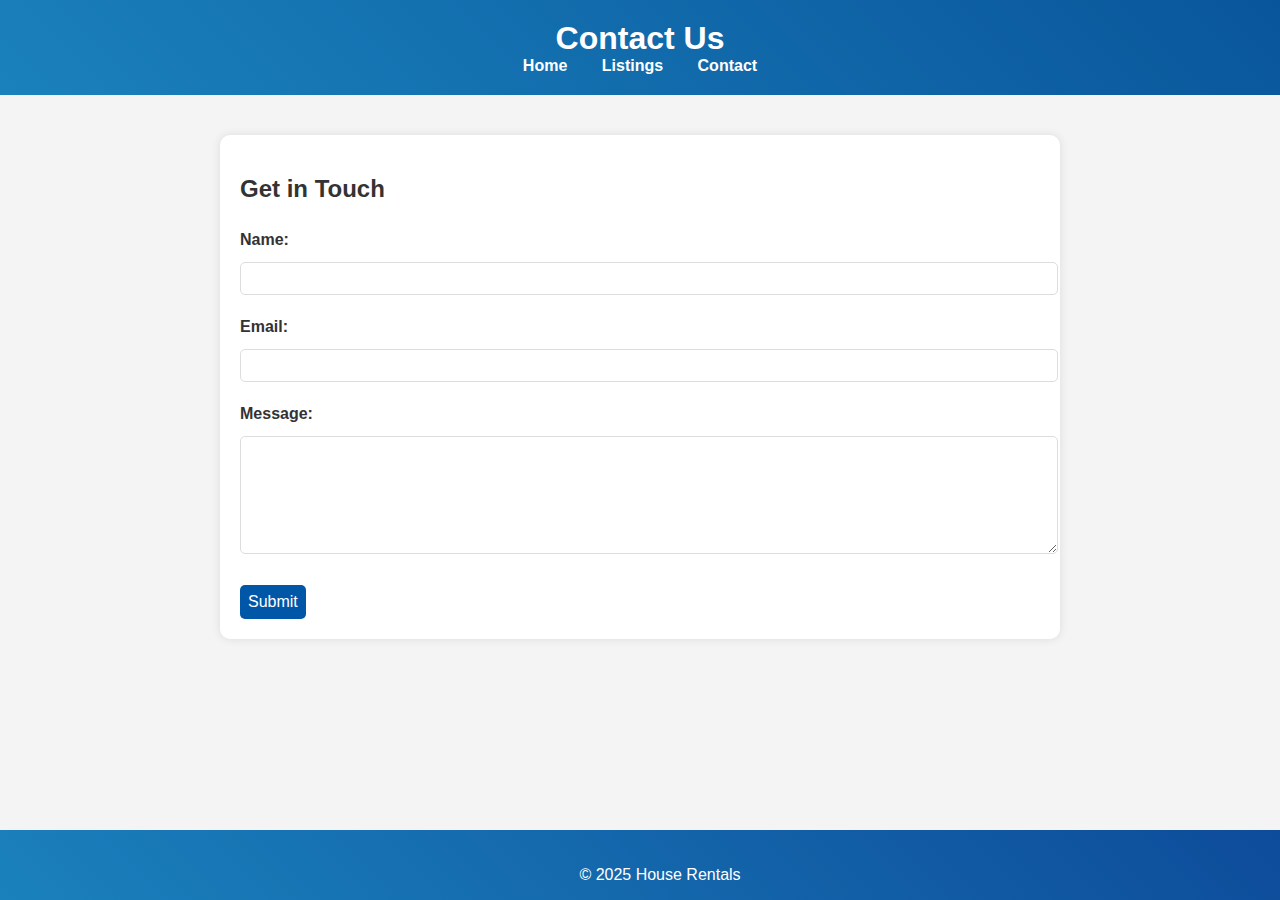
<file: contact.html>
<!DOCTYPE html>
<html lang="en">
<head>
    <meta charset="UTF-8">
    <meta name="viewport" content="width=device-width, initial-scale=1.0">
    <title>Contact - House Rental Website</title>
    <link rel="stylesheet" href="styles.css">
    <style>
body {
    font-family: Arial, sans-serif;
    margin: 0;
    padding: 0;
    background-color: #f4f4f4;
    color: #333;
}


header {
    background: linear-gradient(45deg, #1a81bc, #09559b);
      color: white;
      padding: 20px;
      text-align: center;
}

nav ul {
    list-style: none;
    padding: 0;
}

nav ul li {
    display: inline;
    margin: 0 15px;
}

nav ul li a {
    color: white;
    text-decoration: none;
    font-weight: bold;
}

nav ul li a:hover {
    text-decoration: underline;
}


main {
    max-width: 800px;
    margin: 40px auto;
    padding: 20px;
    background: white;
    border-radius: 10px;
    box-shadow: 0 0 10px rgba(0, 0, 0, 0.1);
}


form {
    display: flex;
    flex-direction: column;
}

label {
    font-weight: bold;
    margin: 10px 0 5px;
}

input, textarea {
    width: 100%;
    padding: 10px;
    margin-bottom: 15px;
    border: 1px solid #ccc;
    border-radius: 5px;
}

textarea {
    resize: vertical;
    height: 100px;
}

button {
    background-color: #27ae60;
    color: white;
    padding: 12px;
    border: none;
    border-radius: 5px;
    font-size: 16px;
    cursor: pointer;
}

button:hover {
    background-color: #219150;
}
footer {
    background: linear-gradient(45deg, #1a81bc, #0d4a99);
  color: white;
  padding: 20px;
  text-align: center;
    position: fixed;
    bottom: 0;
    height: 30px;
    width: 100%;
}

    </style>
</head>
<body>
    <header>
        <h1>Contact Us</h1>
        <nav>
            <ul>
                <li><a href="index.html">Home</a></li>
                <li><a href="listings.html">Listings</a></li>
                <li><a href="contact.html">Contact</a></li>
            </ul>
        </nav>
    </header>
    <main>
        <section>
            <h2>Get in Touch</h2>
            <form action="#" method="post">
                <label for="name">Name:</label>
                <input type="text" id="name" name="name" required>

                <label for="email">Email:</label>
                <input type="email" id="email" name="email" required>

                <label for="message">Message:</label>
                <textarea id="message" name="message" required></textarea>

                <a href="success.html"><button type="submit">Submit</button></a>
            </form>
        </section>
    </main>
    <footer>
        <p>&copy; 2025 House Rentals</p>
    </footer>
</body>
</html>
</file>
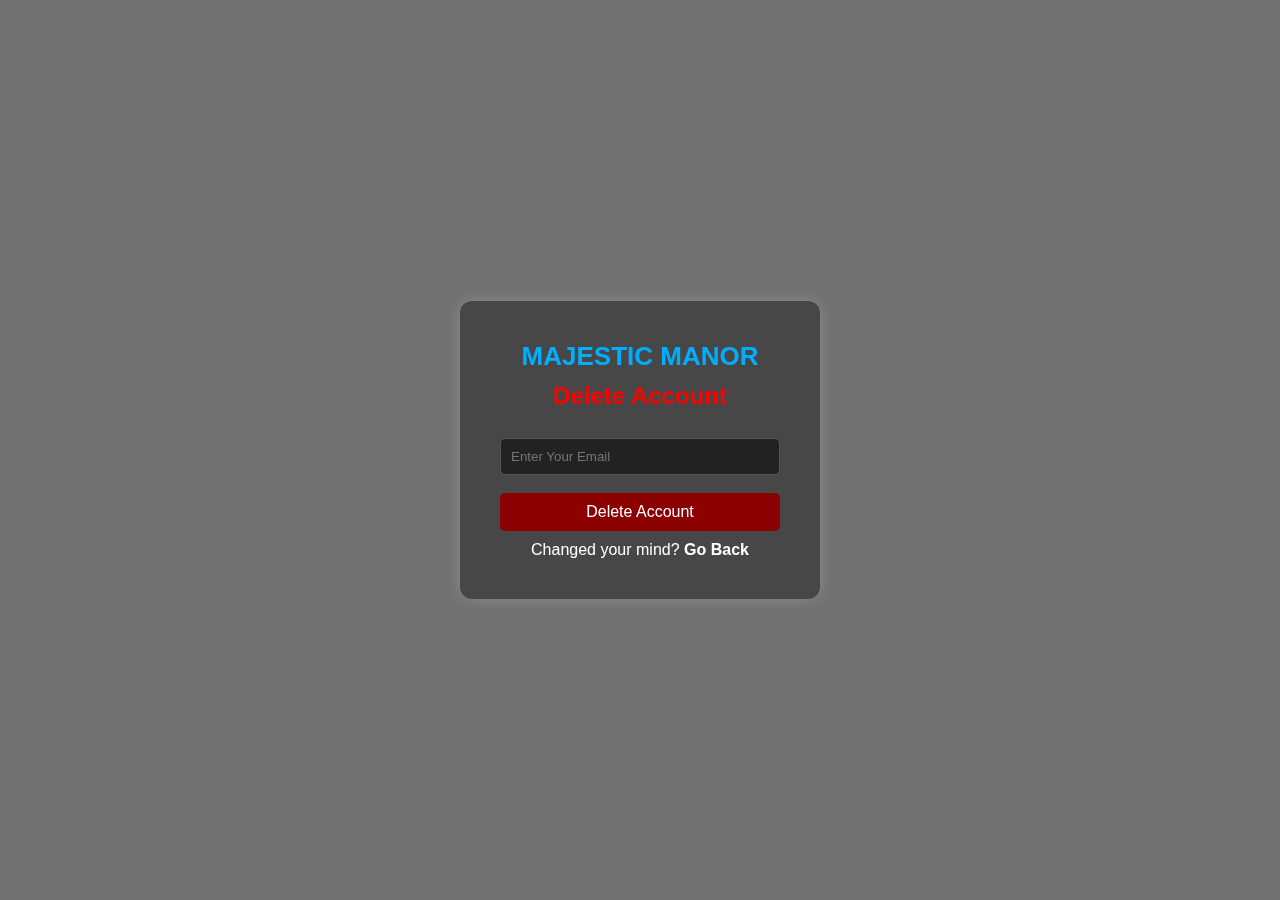
<file: delete.html>
<!DOCTYPE html>
<html lang="en">
<head>
    <meta charset="UTF-8">
    <meta name="viewport" content="width=device-width, initial-scale=1.0">
    <title>Delete User</title>
    <style>
        * {
            margin: 0;
            padding: 0;
            box-sizing: border-box;
            font-family: Arial, sans-serif;
        }

        body {
            background: url('https://images.pexels.com/photos/186077/pexels-photo-186077.jpeg') no-repeat center center/cover;
            display: flex;
            justify-content: center;
            align-items: center;
            height: 100vh;
        }

        .login-box {
            background: rgba(0, 0, 0, 0.37);
            padding: 40px;
            width: 360px;
            border-radius: 12px;
            color: white;
            text-align: center;
            position: relative;
            box-shadow: 0px 0px 15px rgba(255, 255, 255, 0.2);
        }

        .background {
            position: absolute;
            width: 100%;
            height: 100%;
            background: rgba(0, 0, 0, 0.555);
            backdrop-filter: blur(8px);
        }

        .logo {
            color: rgb(0, 174, 255);
            font-size: 26px;
            font-weight: 700;
            margin-bottom: 10px;
        }

        h2 {
            margin-bottom: 20px;
            color: rgb(255, 0, 0);
        }

        input {
            width: 100%;
            padding: 10px;
            margin: 8px 0;
            background: #222;
            border: 1px solid #555;
            color: white;
            border-radius: 5px;
        }

        button {
            width: 100%;
            padding: 10px;
            background: darkred;
            border: none;
            color: white;
            font-size: 16px;
            cursor: pointer;
            margin-top: 10px;
            border-radius: 5px;
            transition: 0.3s;
        }

        button:hover {
            background: rgb(255, 0, 0);
        }

        p {
            margin-top: 10px;
        }

        p a {
            color: white;
            font-weight: bold;
            text-decoration: none;
        }
    </style>
    <script>
        function confirmDelete() {
            let email = document.getElementById("email").value;
            if (email === "") {
                alert("Please enter your email");
                return false;
            }
            return confirm("Are you sure you want to delete your account? This action cannot be undone.");
        }
    </script>
</head>
<body>
    <div class="background"></div>
    <div class="login-box">
        <h1 class="logo">MAJESTIC MANOR</h1>
        <h2>Delete Account</h2>
        <form id="deleteForm" method="post" action="delete.jsp" onsubmit="return confirmDelete()">
            <input type="email" id="email" placeholder="Enter Your Email" name="email">
            <button type="submit">Delete Account</button>
        </form>
        <p>Changed your mind? <a href="dashboard.html">Go Back</a></p>
    </div>
</body>
</html>
</file>
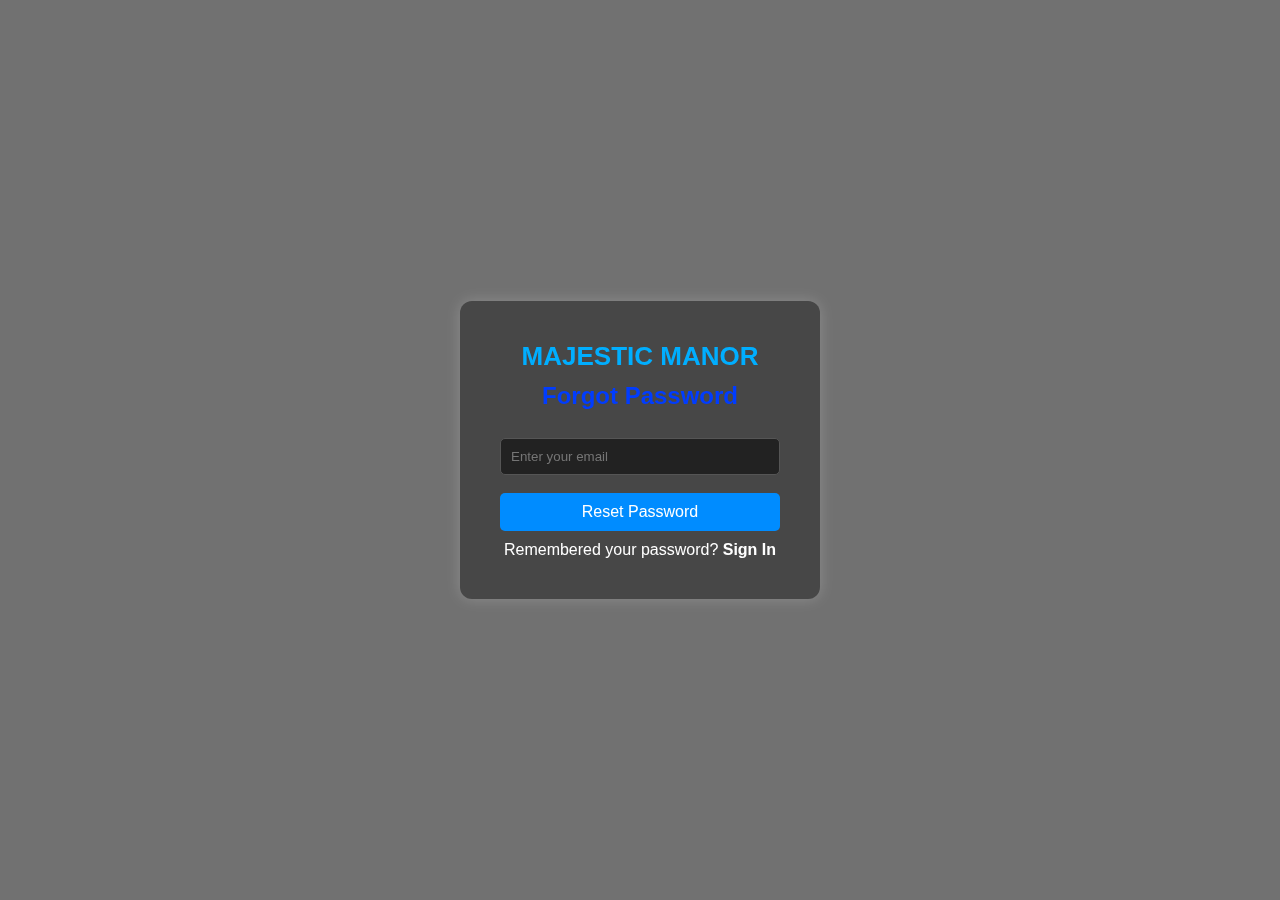
<file: forgot.html>
<!DOCTYPE html>
<html lang="en">
<head>
    <meta charset="UTF-8">
    <meta name="viewport" content="width=device-width, initial-scale=1.0">
    <title>Forgot Password</title>
    <style>
        * {
            margin: 0;
            padding: 0;
            box-sizing: border-box;
            font-family: Arial, sans-serif;
        }

        body {
            background: url('https://images.pexels.com/photos/186077/pexels-photo-186077.jpeg') no-repeat center center/cover;
            display: flex;
            justify-content: center;
            align-items: center;
            height: 100vh;
        }

        .login-box {
            background: rgba(0, 0, 0, 0.37);
            padding: 40px;
            width: 360px;
            border-radius: 12px;
            color: white;
            text-align: center;
            position: relative;
            box-shadow: 0px 0px 15px rgba(255, 255, 255, 0.2);
        }

        .background {
            position: absolute;
            width: 100%;
            height: 100%;
            background: rgba(0, 0, 0, 0.555);
            backdrop-filter: blur(8px);
        }

        .logo {
            color: rgb(0, 174, 255);
            font-size: 26px;
            font-weight: 700;
            margin-bottom: 10px;
        }

        h2 {
            margin-bottom: 20px;
            color: rgb(0, 60, 255);
        }

        input {
            width: 100%;
            padding: 10px;
            margin: 8px 0;
            background: #222;
            border: 1px solid #555;
            color: white;
            border-radius: 5px;
        }

        button {
            width: 100%;
            padding: 10px;
            background: rgb(0, 140, 255);
            border: none;
            color: white;
            font-size: 16px;
            cursor: pointer;
            margin-top: 10px;
            border-radius: 5px;
            transition: 0.3s;
        }

        button:hover {
            background: darkred;
        }

        p {
            margin-top: 10px;
        }

        p a {
            color: white;
            font-weight: bold;
            text-decoration: none;
        }
        
        p a:hover{
            font-size: 18px;
        }
    </style>
    <script>
        function validateForgotPassword() {
            let email = document.getElementById("email").value;
            let er = /^[a-zA-Z0-9._-]+@[a-zA-Z0-9.-]+\.[a-zA-Z]{2,4}$/;
            
            if (email === "") {
                alert("Email must be filled");
                return false;
            } else if (!er.test(email)) {
                alert("Enter a valid email address");
                return false;
            }
            
            alert("Password reset instructions have been sent to your email");
            return true;
        }
    </script>
</head>
<body>
    <div class="background"></div>
    <div class="login-box">
        <h1 class="logo">MAJESTIC MANOR</h1>
        <h2>Forgot Password</h2>
        <form id="forgotPasswordForm" onsubmit="return validateForgotPassword()">
            <input type="email" id="email" placeholder="Enter your email" >
            <button type="submit">Reset Password</button>
        </form>
        <p>Remembered your password? <a href="login.html">Sign In</a></p>
    </div>
</body>
</html>
</file>
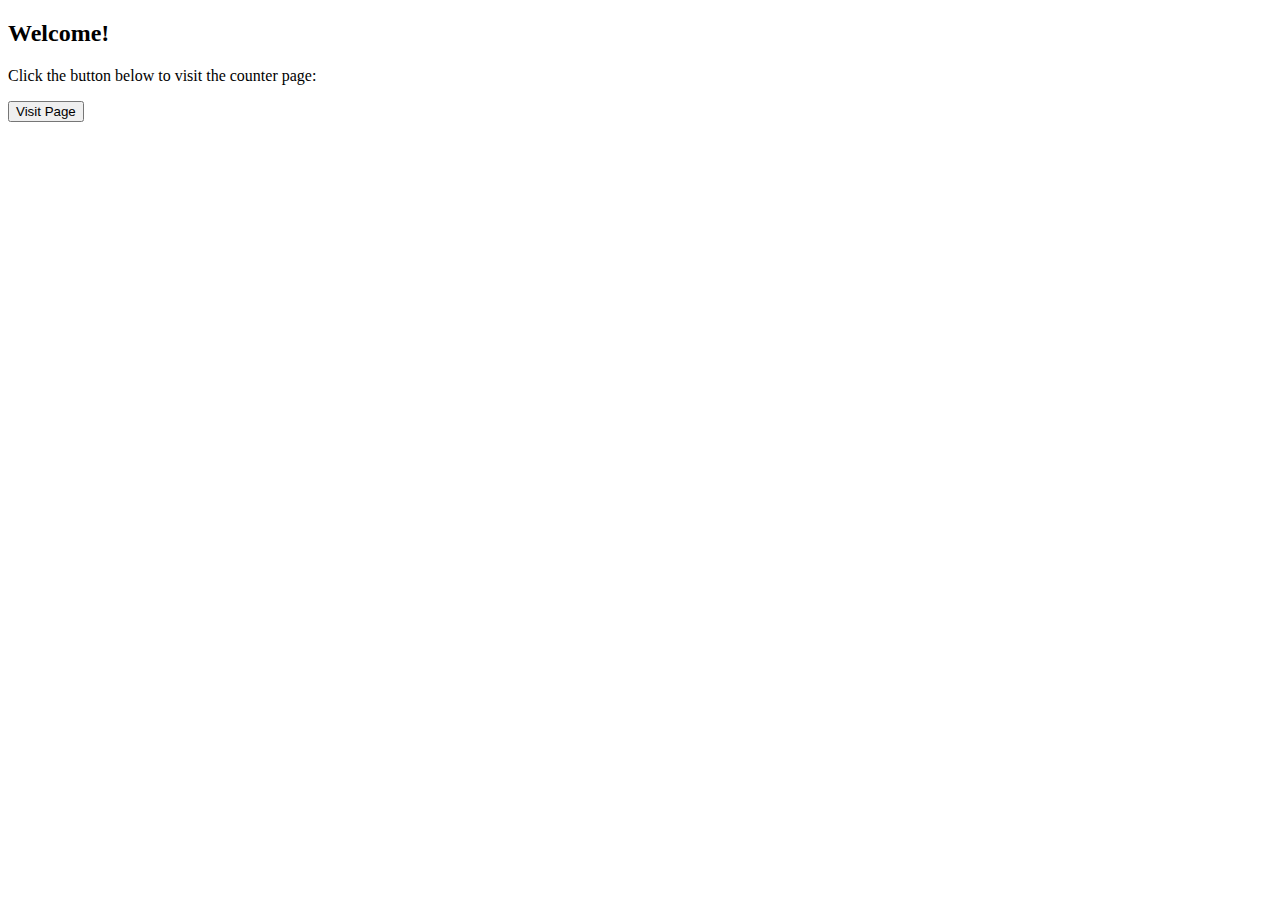
<file: home.html>
<!DOCTYPE html>
<html>
<head>
    <title>Visit Counter</title>
</head>
<body>
    <h2>Welcome!</h2>
    <p>Click the button below to visit the counter page:</p>
    <form action="visit" method="get">
        <input type="submit" value="Visit Page">
    </form>
</body>
</html>
</file>
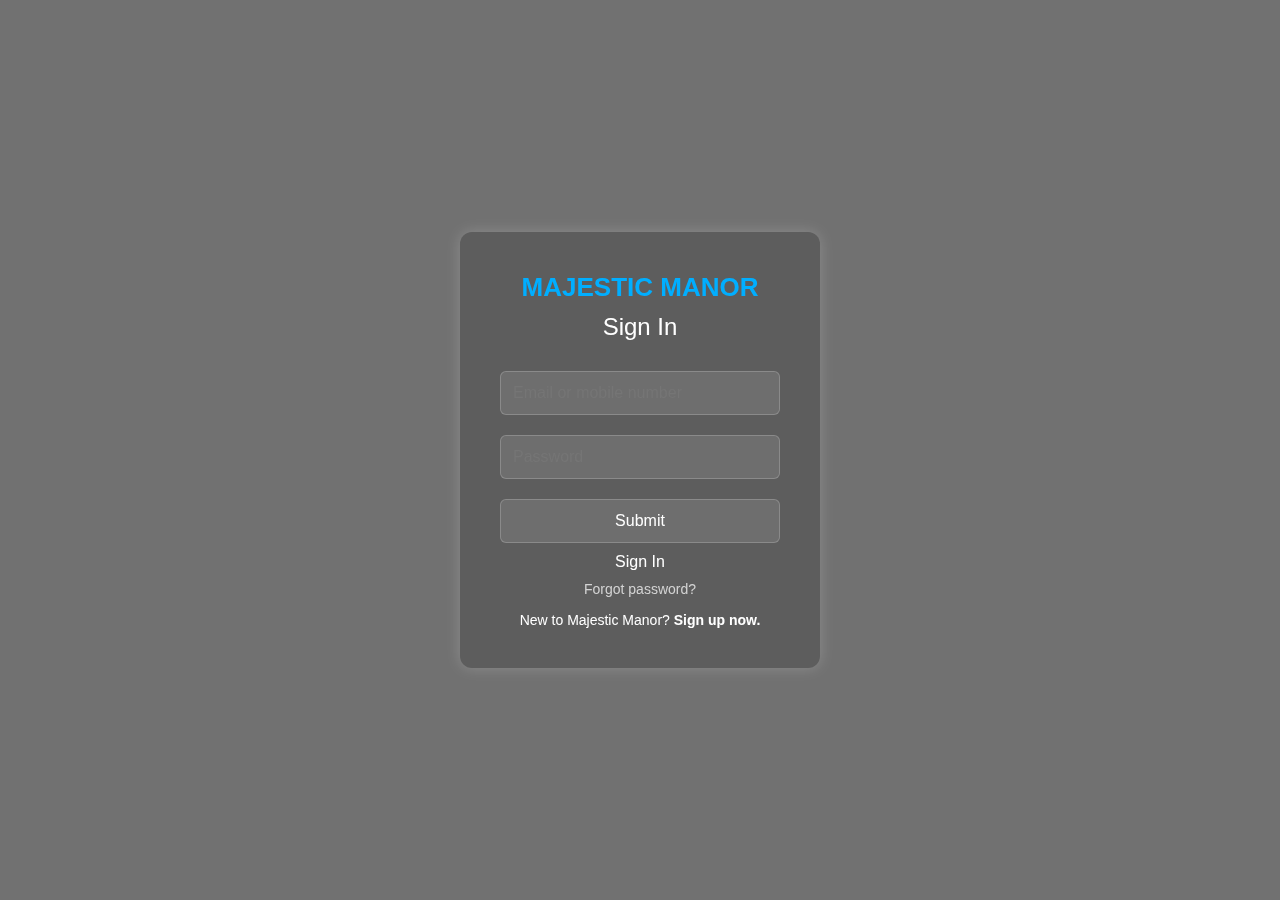
<file: login.html>
<!DOCTYPE html>
    <html lang="en">
    <head>
    <meta charset="UTF-8">
    <meta name="viewport" content="width=device-width, initial-scale=1.0">
    <title>Majestic Manor Login</title>
    <style>
        * {
                margin: 0;
                padding: 0;
                box-sizing: border-box;
                font-family: 'Roboto', sans-serif;
            }

            body {
                height: 100vh;
                display: flex;
                justify-content: center;
                align-items: center;
                background: url('https://images.pexels.com/photos/186077/pexels-photo-186077.jpeg?auto=compress&cs=tinysrgb&w=1260&h=750&dpr=1') no-repeat center center/cover;
                position: relative;
                overflow: hidden;
            }

            .background {
                position: absolute;
                width: 100%;
                height: 100%;
                background: rgba(0, 0, 0, 0.555);
                backdrop-filter: blur(8px);
            }

            .login-box {
                background: rgba(0, 0, 0, 0.171);
                padding: 40px;
                width: 360px;
                border-radius: 12px;
                color: white;
                text-align: center;
                position: relative;
                box-shadow: 0px 0px 15px rgba(255, 255, 255, 0.2);
            }

            .logo {
                color: rgb(0, 174, 255);
                font-size: 26px;
                font-weight: 700;
                margin-bottom: 10px;
            }

            h2 {
                margin-bottom: 20px;
                font-size: 24px;
                font-weight: 400;
            }

            input {
                width: 100%;
                padding: 12px;
                margin: 10px 0;
                background: rgba(255, 255, 255, 0.1);
                border: 1px solid rgba(255, 255, 255, 0.2);
                color: white;
                border-radius: 6px;
                font-size: 16px;
                outline: none;
            }

            

            button {
                width: 100%;
                padding: 12px;
                background: rgb(0, 119, 255);
                border: none;
                color: white;
                font-size: 18px;
                cursor: pointer;
                margin-top: 10px;
                border-radius: 6px;
                font-weight: bold;
                transition: 0.3s;
            }

            button:hover {
                background: rgb(139, 0, 0);
            }


            .forgot {
                display: block;
                color: lightgray;
                margin: 10px 0;
                font-size: 14px;
                text-decoration:none;
            }
            .forgot:hover{
                font-size:18px;
            }

            p {
                margin-top: 15px;
                font-size: 14px;
            }



            p a {
                color: white;
                font-weight: bold;
                text-decoration:none;
            }

            p a:hover {
                font-size:20px;
            }
    </style>
    <script>
    function vform() {
        let uname = document.getElementById("uname").value.trim();
        let pass = document.getElementById("pass").value.trim();
    
        let ep = /^[a-zA-Z0-9._-]+@[a-zA-Z0-9.-]+\.[a-zA-Z]{2,4}$/; 
        let pp = /^[0-9]{10}$/; 
        let p = /^[a-zA-Z0-9._@-]{10,}$/; 
    
        if (uname === "") {
            alert("Email or Phone number must be filled");
            return false;
        }
    
        if (!ep.test(uname) && !pp.test(uname)) {
            alert("Email or Phone number must be in the correct format");
            return false;
        }
    
        if (pass === "") {
            alert("Password must be filled out");
            return false;
        }
    
        if (!p.test(pass)) {
            alert("Password should be at least 10 characters long and include letters, numbers, or . _ @ -");
            return false;
        }
    
        return true;
    }
    </script>    
    </head>
    <body>
    <div class="background"></div>
    <div class="login-box">
        <h1 class="logo">MAJESTIC MANOR</h1>
        <h2>Sign In</h2>
        <form name="lform" onsubmit="return vform()" method="post" action="/cgi-bin/login.cgi">
            <input type="text" placeholder="Email or mobile number" name="username" id="uname" value="">
            <input type="password" placeholder="Password" id="pass" name="passwor" value="">
            <input type="submit">Sign In
            <a href="forgot.html" class="forgot">Forgot password?</a>
            <p>New to Majestic Manor? <a href="Register.html">Sign up now.</a></p>
        </form>
    </div>
    </body>
    </html>
</file>
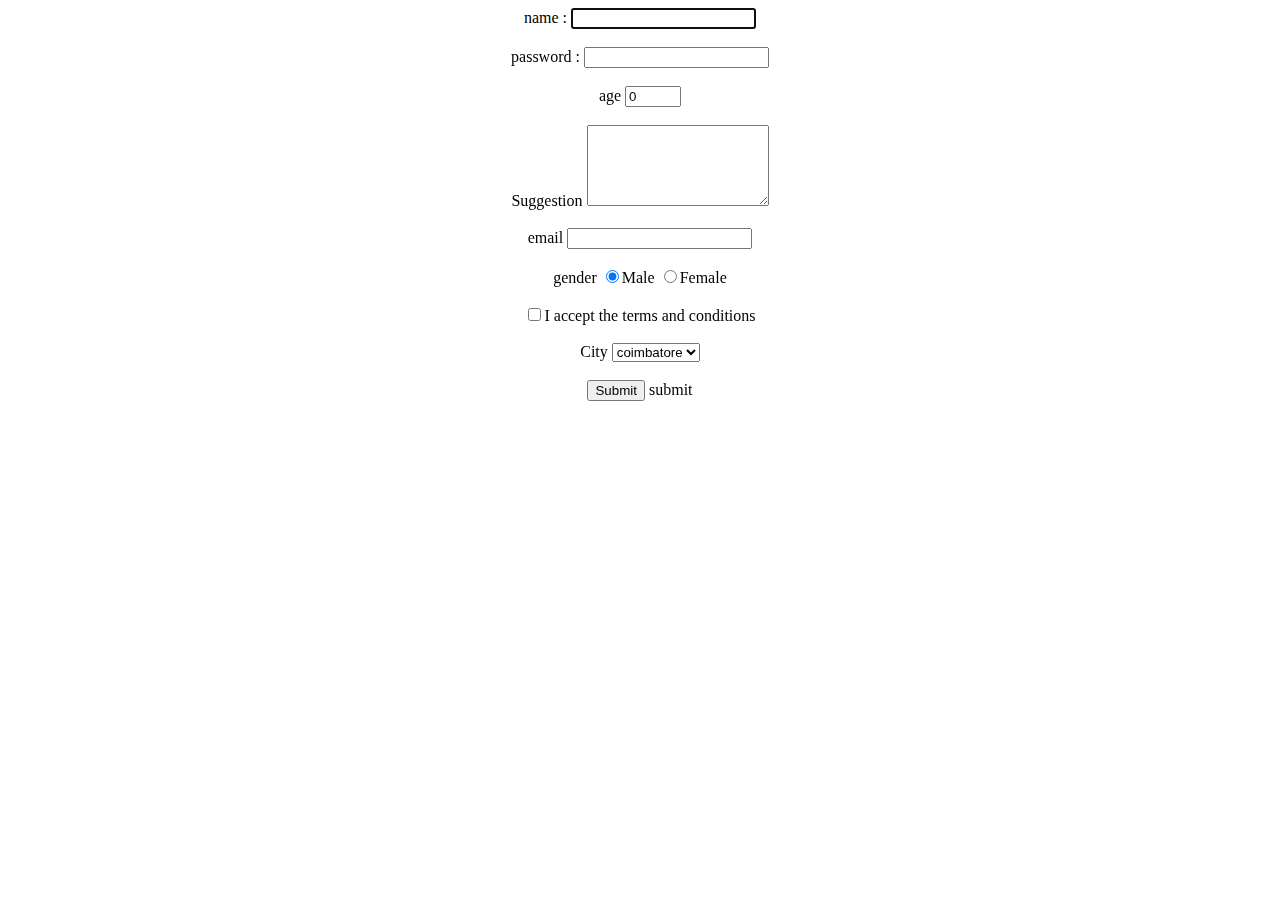
<file: Practice.html>
<!doctype html>
<html lang="en">
    <head>
        <meta charset="UTF-8">
        <meta name="viewport" content="width=device-width , initial-scale=1.0">
        <title>Testing page</title>
        <script>
            function validate()
            {
                let name=document.getElementById('name').value;
                let pass=document.getElementById('pass').value;
                let age=document.getElementById('age').value;
                let email=document.getElementById('email').value;
                let check=document.getElementById('check');

                let np=/^[a-zA-Z]+$/;
                let pp=/^[a-z0-9@._]{8}$/;
                let ep=/^[a-zA-z0-9.-_]+@[a-z]+.[a-z]{2,4}$/;

                if(name==="")
            {
                alert("Name must be filled out");
                return false;
            }
            else if(!np.test(name))
            {
                alert("Name must contain alphabets only");
                return false;
            }

            if(pass==="")
            {
                alert("Password must be filled out");
                return false;
            }
            else if(!pp.test(pass))
            {
                alert("Password should be of length 8 and can include ._@");
                return false;
            }

            if(age<18)
            {
                alert("Age must be greater or equal to 18");
                return false;
            }

            if(email==="")
            {
                alert("Email must be filled out");
                return false;
            }
            else if(!ep.test(email))
            {
                alert("Email should be filled in correct order");
                return false;
            }

            if(!check.checked)
            {
                alert("Must accept the terms and conditions");
                return false;
            }
            return true;
            }
        </script>
    </head>
    <body>
    <center>
    <form method="post" action="inserting.jsp" onsubmit="return validate()">
        <div>
            <label for="name">name :</label>
            <input type="text" name="name"  size="20" id="name" autofocus>
        </div>
        <br>
        <div>
        <label for="password">password : </label>
        <input type="password" name="password" size="20" id="pass">
        </div>
        <br>
        <div>
            <label for="age">age</label>
            <input type="number" name="age" id="age" min="0"  max="90" value="0" id="age">
        </div>
        <br>
        <div>
            <label for="suggestion">Suggestion</label>
            <textarea name="suggestion" rows="5" columns="30" wrap></textarea>
        </div>
        <br>
        <label for="mail">email</label>
        <input type="email" name="email" id="email" id="email">
        <br>
        <br>
        <label for="gender">gender</label>
        <input type="radio" name="gender" value="male" checked>Male
        <input type="radio" name="gender" value="female">Female
        <br>
        <br>
        <label for="check"></label>
        <input type="checkbox" name="check" id="check" >I accept the terms and conditions
        <br>
        <br>
        <label for="dropdown">City</label>
        <select name="dropdown">
            <option value="coimbatore" name="city" selected>coimbatore</option>
            <option value="namakkal" name="city">Namakkal</option>
        </select>
        <br>
        <br>
        <input type="submit" id="submit">  submit

    </form>
    </center>
   </body>
</html>
</file>
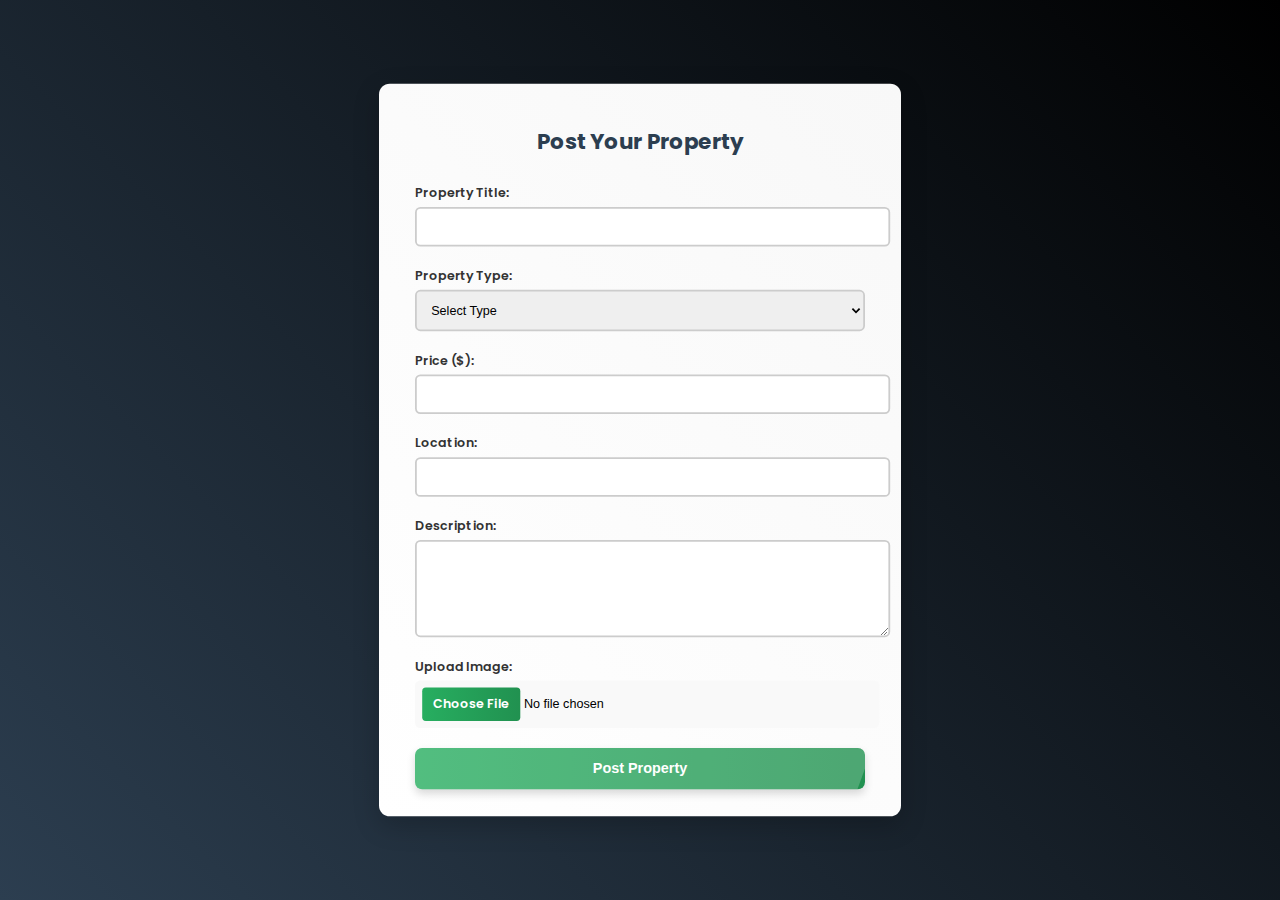
<file: property.html>
<!DOCTYPE html>
<html lang="en">
<head>
  <meta charset="UTF-8" />
  <meta name="viewport" content="width=device-width, initial-scale=1.0" />
  <title>Post Property - House Rental</title>
  <!-- Importing Poppins from Google Fonts -->
  <link rel="preconnect" href="https://fonts.googleapis.com">
  <link rel="preconnect" href="https://fonts.gstatic.com" crossorigin>
  <link href="https://fonts.googleapis.com/css2?family=Poppins:wght@400;600&display=swap" rel="stylesheet">
  <style>
    /* General Styles */
    body {
      font-family: 'Poppins', sans-serif;
      margin: 0;
      padding: 0;
      /* Changed page background to a deep dark gradient */
      background: linear-gradient(45deg, #2c3e50, #000000);
      display: flex;
      justify-content: center;
      align-items: center;
      height: 100vh;
    }

    /* Container (Form Background) */
    .container {
      /* Updated container background to a subtle light gradient */
      background: linear-gradient(45deg, #ffffff, #f8f8f8);
      padding: 30px 40px;
      max-width: 500px;
      width: 100%;
      border-radius: 12px;
      box-shadow: 0px 10px 30px rgba(0, 0, 0, 0.2);
      text-align: center;
      transform: scale(0.9);
      animation: fadeIn 0.8s ease-in-out forwards;
    }

    @keyframes fadeIn {
      from {
        opacity: 0;
        transform: scale(0.8);
      }
      to {
        opacity: 1;
        transform: scale(1);
      }
    }

    h1 {
      color: #2c3e50;
      font-size: 24px;
      margin-bottom: 20px;
      position: relative;
      animation: slideIn 0.8s ease-in-out forwards;
    }

    @keyframes slideIn {
      from {
        opacity: 0;
        transform: translateY(-20px);
      }
      to {
        opacity: 1;
        transform: translateY(0);
      }
    }

    /* Form */
    form {
      display: flex;
      flex-direction: column;
      text-align: left;
    }

    label {
      font-weight: 600;
      margin: 10px 0 5px;
      display: block;
      font-size: 14px;
      color: #333;
    }

    input,
    select,
    textarea {
      padding: 12px;
      border: 2px solid #ccc;
      border-radius: 6px;
      width: 100%;
      margin-bottom: 12px;
      font-size: 14px;
      transition: all 0.3s ease;
    }

    input:focus,
    select:focus,
    textarea:focus {
      border-color: #27ae60;
      box-shadow: 0 0 8px rgba(39, 174, 96, 0.3);
      outline: none;
      transform: scale(1.02);
    }

    textarea {
      resize: vertical;
      height: 80px;
    }

    .error {
      color: red;
      font-size: 0.85rem;
      display: none;
      margin-top: -8px;
      margin-bottom: 8px;
    }

    /* File Input Customization */
    input[type="file"] {
      padding: 8px;
      border: none;
      background: #f9f9f9;
      cursor: pointer;
    }
    input[type="file"]::-webkit-file-upload-button {
      background: linear-gradient(to right, #27ae60, #219150);
      color: white;
      border: none;
      padding: 8px 12px;
      border-radius: 4px;
      cursor: pointer;
      transition: background 0.3s;
      font-family: 'Poppins', sans-serif;
      font-weight: 600;
    }
    input[type="file"]::-webkit-file-upload-button:hover {
      background: linear-gradient(to right, #219150, #1a7a40);
    }

    /* Button */
    .btn {
      background: linear-gradient(to right, #27ae60, #219150);
      color: white;
      padding: 14px;
      font-size: 16px;
      font-weight: bold;
      border: none;
      border-radius: 8px;
      cursor: pointer;
      transition: all 0.3s ease-in-out;
      display: inline-block;
      position: relative;
      overflow: hidden;
      box-shadow: 0px 5px 10px rgba(0, 0, 0, 0.15);
      margin-top: 10px;
    }

    .btn:hover {
      background: linear-gradient(to right, #219150, #1a7a40);
      transform: translateY(-3px);
      box-shadow: 0px 10px 20px rgba(0, 0, 0, 0.2);
    }

    .btn:active {
      transform: translateY(1px);
      box-shadow: none;
    }

    /* Animation for button shine effect */
    .btn::before {
      content: "";
      position: absolute;
      width: 200%;
      height: 100%;
      background: rgba(255, 255, 255, 0.2);
      top: 0;
      left: -100%;
      transform: skewX(-20deg);
      transition: 0.4s;
    }

    .btn:hover::before {
      left: 100%;
    }

    /* Responsive adjustments */
    @media (max-width: 600px) {
      .container {
        padding: 20px;
        margin: 10px;
      }
    }
  </style>
</head>
<body>
  <div class="container">
    <h1>Post Your Property</h1>
    <form id="propertyForm" action="propsubmit.html">
      <label for="title">Property Title:</label>
      <input type="text" id="title" name="title" required>
      <span class="error" id="titleError">Title is required.</span>

      <label for="type">Property Type:</label>
      <select id="type" name="type" required>
        <option value="">Select Type</option>
        <option value="Apartment">Apartment</option>
        <option value="PG">PG</option>
        <option value="House">House</option>
        <option value="Office">Office</option>
      </select>
      <span class="error" id="typeError">Please select a property type.</span>

      <label for="price">Price ($):</label>
      <input type="number" id="price" name="price" required min="1">
      <span class="error" id="priceError">Please enter a valid price.</span>

      <label for="location">Location:</label>
      <input type="text" id="location" name="location" required>
      <span class="error" id="locationError">Location is required.</span>

      <label for="description">Description:</label>
      <textarea id="description" name="description" required></textarea>
      <span class="error" id="descriptionError">Description is required.</span>

      <label for="image">Upload Image:</label>
      <input type="file" id="image" name="image" accept="image/*" required>
      <span class="error" id="imageError">Please upload an image.</span>

      <button type="submit" class="btn">Post Property</button>
    </form>
  </div>
</body>
</html>
</file>
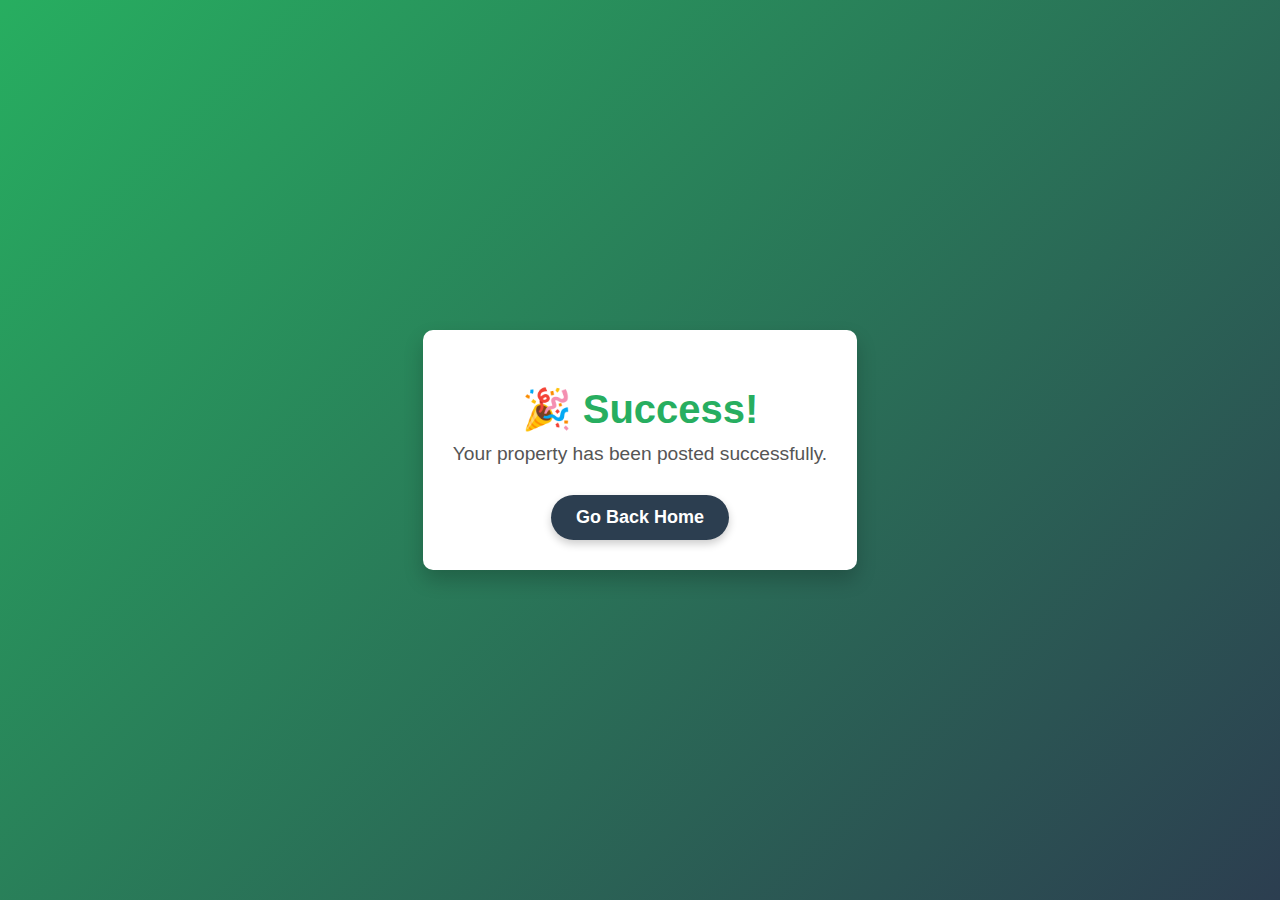
<file: propsubmit.html>
<!DOCTYPE html>
<html lang="en">
<head>
    <meta charset="UTF-8">
    <meta name="viewport" content="width=device-width, initial-scale=1.0">
    <title>Success - House Rental</title>
    <link rel="stylesheet" href="styles.css">
    <style>
        /* Success Page Styles */
        body {
            display: flex;
            justify-content: center;
            align-items: center;
            height: 100vh;
            margin: 0;
            background: linear-gradient(135deg, #27ae60, #2c3e50);
            font-family: Arial, sans-serif;
        }

        .success-container {
            text-align: center;
            max-width: 500px;
            padding: 30px;
            background: white;
            border-radius: 10px;
            box-shadow: 0 10px 20px rgba(0, 0, 0, 0.2);
            animation: fadeIn 0.5s ease-in-out;
        }

        .success-container h1 {
            color: #27ae60;
            font-size: 2.5rem;
            margin-bottom: 10px;
        }

        .success-container p {
            font-size: 1.2rem;
            margin: 10px 0;
            color: #555;
        }

        .btn {
            display: inline-block;
            padding: 12px 25px;
            margin-top: 20px;
            background-color: #2c3e50;
            color: white;
            text-decoration: none;
            font-size: 18px;
            font-weight: bold;
            border-radius: 50px;
            transition: all 0.3s ease-in-out;
            box-shadow: 0 4px 8px rgba(0, 0, 0, 0.2);
        }

        .btn:hover {
            background-color: #1a252f;
            transform: scale(1.05);
        }

        /* Fade-in animation */
        @keyframes fadeIn {
            from {
                opacity: 0;
                transform: translateY(-20px);
            }
            to {
                opacity: 1;
                transform: translateY(0);
            }
        }
    </style>
</head>
<body>
    <div class="success-container">
        <h1>🎉 Success!</h1>
        <p>Your property has been posted successfully.</p>
        <a href="index.html" class="btn">Go Back Home</a>
    </div>
</body>
</html>
</file>
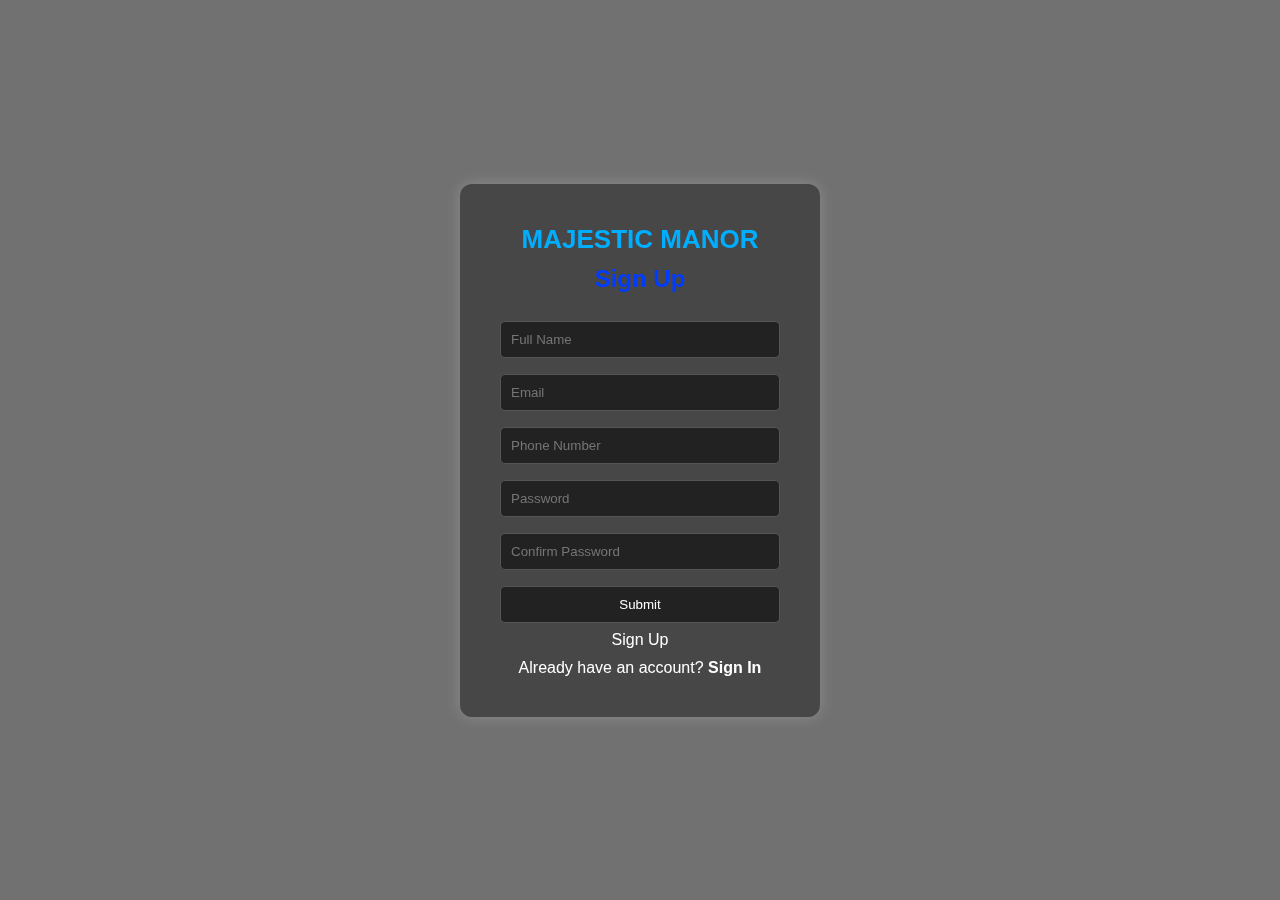
<file: Register.html>
<!DOCTYPE html>
<html lang="en">
<head>
    <meta charset="UTF-8">
    <meta name="viewport" content="width=device-width, initial-scale=1.0">
    <title>Sign Up</title>
    <style>
        * {
            margin: 0;
            padding: 0;
            box-sizing: border-box;
            font-family: Arial, sans-serif;
        }

        body {
            background: url('https://images.pexels.com/photos/186077/pexels-photo-186077.jpeg') no-repeat center center/cover;
            display: flex;
            justify-content: center;
            align-items: center;
            height: 100vh;
        }

        .login-box {
            background: rgba(0, 0, 0, 0.37);
            padding: 40px;
            width: 360px;
            border-radius: 12px;
            color: white;
            text-align: center;
            position: relative;
            box-shadow: 0px 0px 15px rgba(255, 255, 255, 0.2);
        }
        .container {
            background: rgba(0, 0, 0, 0.363);
            padding: 30px;
            width: 350px;
            border-radius: 8px;
            color: white;
            text-align: center;
        }

        .logo {
            color: rgb(0, 174, 255);
            font-size: 26px;
            font-weight: 700;
            margin-bottom: 10px;
        }

        h2 {
            margin-bottom: 20px;
            color: rgb(0, 60, 255);
        }

        input {
            width: 100%;
            padding: 10px;
            margin: 8px 0;
            background: #222;
            border: 1px solid #555;
            color: white;
            border-radius: 5px;
        }

        .background {
            position: absolute;
            width: 100%;
            height: 100%;
            background: rgba(0, 0, 0, 0.555);
            backdrop-filter: blur(8px);
        }

        button {
            width: 100%;
            padding: 10px;
            background: rgb(0, 140, 255);
            border: none;
            color: white;
            font-size: 16px;
            cursor: pointer;
            margin-top: 10px;
            border-radius: 5px;
            transition: 0.3s;
        }

        button:hover {
            background: darkred;
        }

        p {
            margin-top: 10px;
        }

        p a {
            color: white;
            font-weight: bold;
            text-decoration: none;
        }
        p a:hover{
            font-size:18px;
        }

    </style>
    <script>
        function validateSignup() {
    let name = document.getElementById("name").value;
    let email = document.getElementById("email").value;
    let phone = document.getElementById("phone").value;
    let password = document.getElementById("password").value;
    let cpassword = document.getElementById("confirmPassword").value;

    let er = /^[a-zA-Z0-9._-]+@[a-zA-Z0-9.-]+\.[a-zA-Z]{2,4}$/; 
    let pr = /^[0-9]{10}$/;

    if (name === "") {
        alert("Username must be filled");
        return false;
    }

    if (email === "") {
        alert("Email must be filled");
        return false;
    } else if (!er.test(email)) {
        alert("Email must be in correct format");
        return false;
    }

    if (phone === "") {  
        alert("Phone number must be filled");
        return false;
    } else if (!pr.test(phone)) {
        alert("Phone number must be exactly 10 digits");
        return false;
    }

    if (password === "") {
        alert("Password must be filled");
        return false;
    }

    if (cpassword === "") {
        alert("Confirm Password must be filled");
        return false;
    }

    if (password !== cpassword) { 
        alert("Passwords do not match");
        return false;
    }

    return true;
}

    </script>
</head>
<body>
    <div class="background"></div>
    <div class="login-box">
        <h1 class="logo">MAJESTIC MANOR</h1>
        <h2>Sign Up</h2>
        <form id="signupForm" onsubmit="return validateSignup()">
            <input type="text" id="name" placeholder="Full Name" name="fname">
            <input type="email" id="email" placeholder="Email" name="mail">
            <input type="text" id="phone" placeholder="Phone Number" name="phno">
            <input type="password" id="password" placeholder="Password" name="pass">
            <input type="password" id="confirmPassword" placeholder="Confirm Password" name="cpass">
            <input type="submit" >Sign Up
        </form>
        <p>Already have an account? <a href="login.html">Sign In</a></p>
    </div>


</body>
</html>
</file>
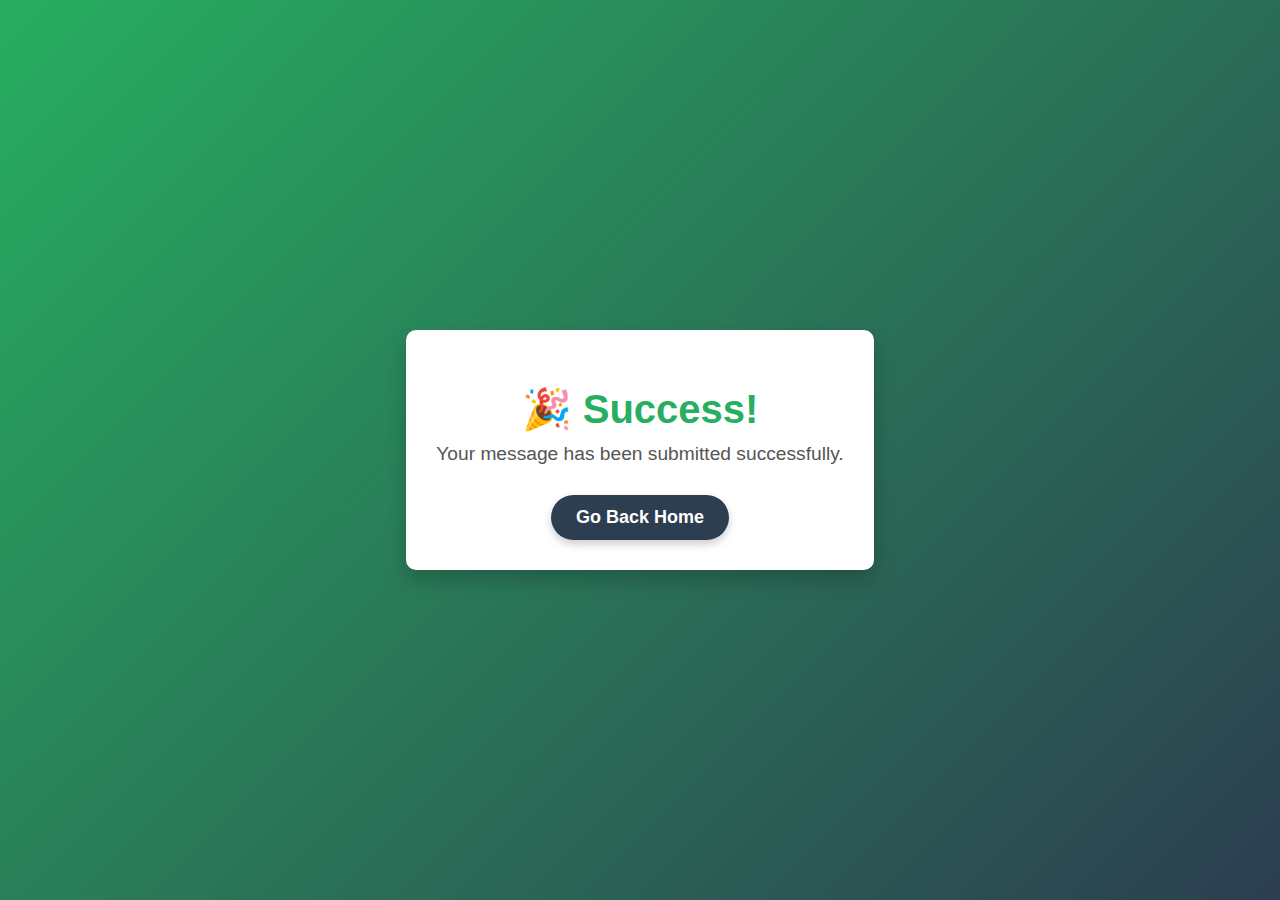
<file: success.html>
<!DOCTYPE html>
<html lang="en">
<head>
    <meta charset="UTF-8">
    <meta name="viewport" content="width=device-width, initial-scale=1.0">
    <title>Success - House Rental</title>
    <link rel="stylesheet" href="styles.css">
    <style>
        /* Success Page Styles */
        body {
            display: flex;
            justify-content: center;
            align-items: center;
            height: 100vh;
            margin: 0;
            background: linear-gradient(135deg, #27ae60, #2c3e50);
            font-family: Arial, sans-serif;
        }

        .success-container {
            text-align: center;
            max-width: 500px;
            padding: 30px;
            background: white;
            border-radius: 10px;
            box-shadow: 0 10px 20px rgba(0, 0, 0, 0.2);
            animation: fadeIn 0.5s ease-in-out;
        }

        .success-container h1 {
            color: #27ae60;
            font-size: 2.5rem;
            margin-bottom: 10px;
        }

        .success-container p {
            font-size: 1.2rem;
            margin: 10px 0;
            color: #555;
        }

        .btn {
            display: inline-block;
            padding: 12px 25px;
            margin-top: 20px;
            background-color: #2c3e50;
            color: white;
            text-decoration: none;
            font-size: 18px;
            font-weight: bold;
            border-radius: 50px;
            transition: all 0.3s ease-in-out;
            box-shadow: 0 4px 8px rgba(0, 0, 0, 0.2);
        }

        .btn:hover {
            background-color: #1a252f;
            transform: scale(1.05);
        }

        /* Fade-in animation */
        @keyframes fadeIn {
            from {
                opacity: 0;
                transform: translateY(-20px);
            }
            to {
                opacity: 1;
                transform: translateY(0);
            }
        }
    </style>
</head>
<body>
    <div class="success-container">
        <h1>🎉 Success!</h1>
        <p>Your message has been submitted successfully.</p>
        <a href="index.html" class="btn">Go Back Home</a>
    </div>
</body>
</html>
</file>
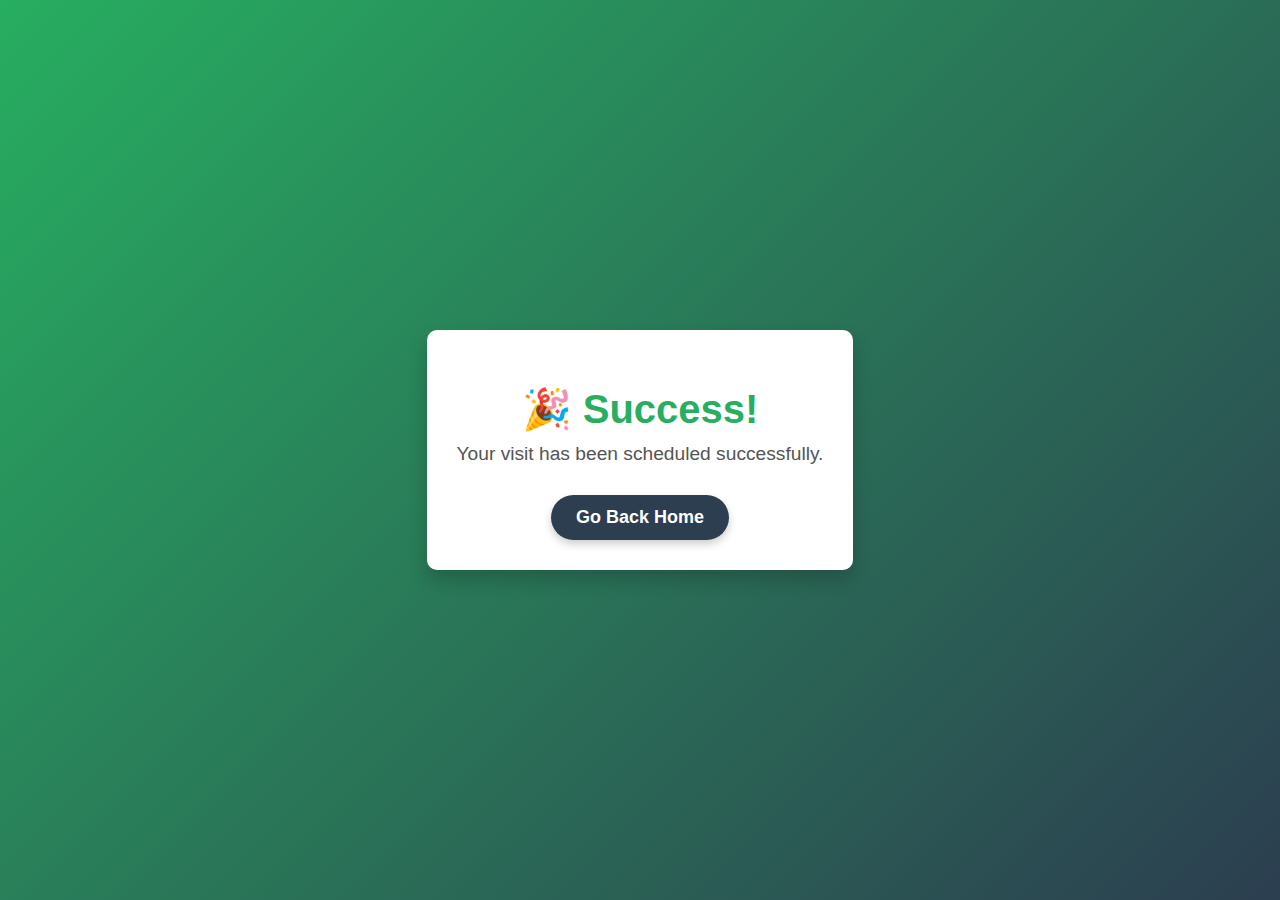
<file: successmeet.html>
<!DOCTYPE html>
<html lang="en">
<head>
    <meta charset="UTF-8">
    <meta name="viewport" content="width=device-width, initial-scale=1.0">
    <title>Success - House Rental</title>
    <link rel="stylesheet" href="styles.css">
    <style>
        /* Success Page Styles */
        body {
            display: flex;
            justify-content: center;
            align-items: center;
            height: 100vh;
            margin: 0;
            background: linear-gradient(135deg, #27ae60, #2c3e50);
            font-family: Arial, sans-serif;
        }

        .success-container {
            text-align: center;
            max-width: 500px;
            padding: 30px;
            background: white;
            border-radius: 10px;
            box-shadow: 0 10px 20px rgba(0, 0, 0, 0.2);
            animation: fadeIn 0.5s ease-in-out;
        }

        .success-container h1 {
            color: #27ae60;
            font-size: 2.5rem;
            margin-bottom: 10px;
        }

        .success-container p {
            font-size: 1.2rem;
            margin: 10px 0;
            color: #555;
        }

        .btn {
            display: inline-block;
            padding: 12px 25px;
            margin-top: 20px;
            background-color: #2c3e50;
            color: white;
            text-decoration: none;
            font-size: 18px;
            font-weight: bold;
            border-radius: 50px;
            transition: all 0.3s ease-in-out;
            box-shadow: 0 4px 8px rgba(0, 0, 0, 0.2);
        }

        .btn:hover {
            background-color: #1a252f;
            transform: scale(1.05);
        }

        /* Fade-in animation */
        @keyframes fadeIn {
            from {
                opacity: 0;
                transform: translateY(-20px);
            }
            to {
                opacity: 1;
                transform: translateY(0);
            }
        }
    </style>
</head>
<body>
    <div class="success-container">
        <h1>🎉 Success!</h1>
        <p>Your visit has been scheduled successfully.</p>
        <a href="index.html" class="btn">Go Back Home</a>
    </div>
</body>
</html>
</file>
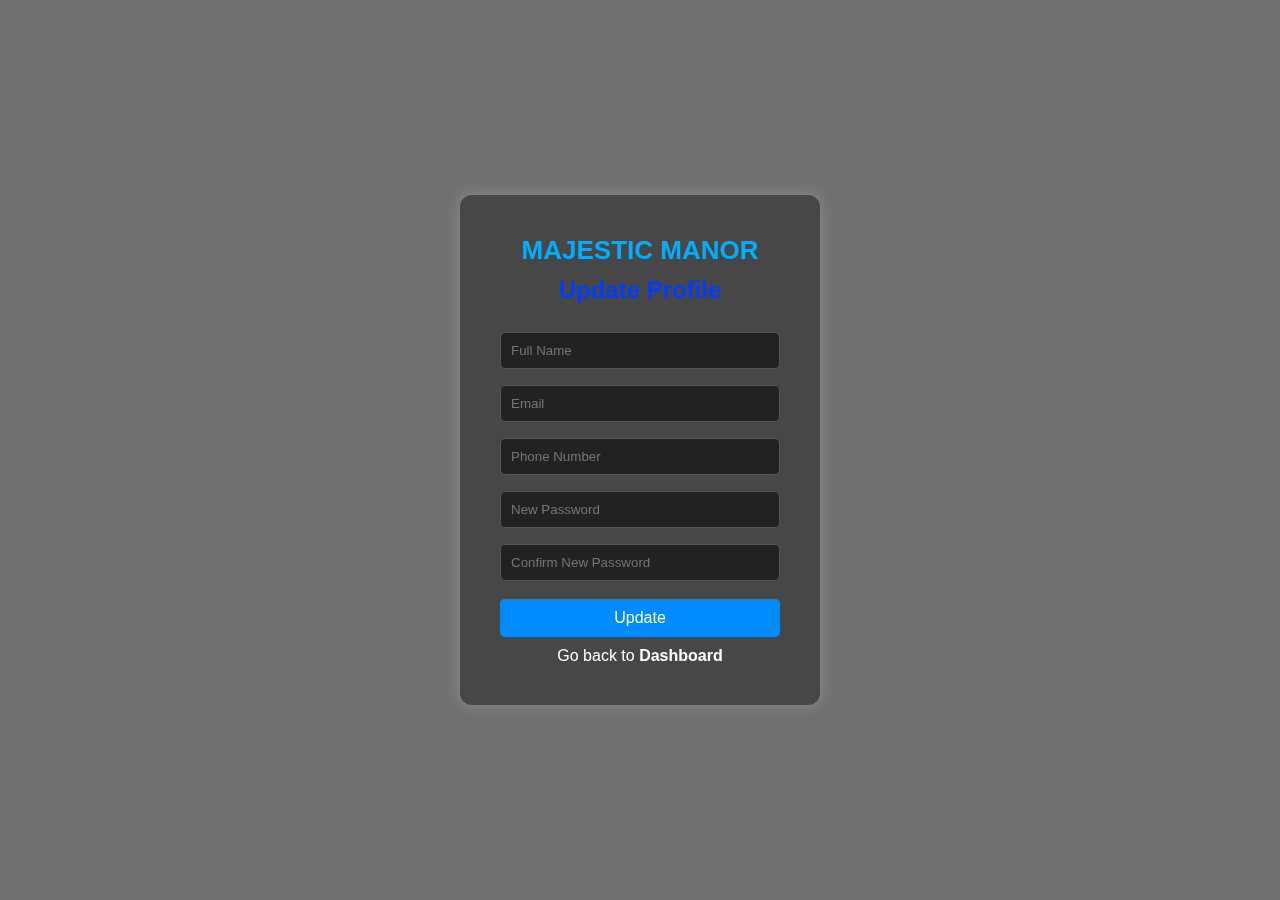
<file: update.html>
<!DOCTYPE html>
<html lang="en">
<head>
    <meta charset="UTF-8">
    <meta name="viewport" content="width=device-width, initial-scale=1.0">
    <title>Update User</title>
    <style>
        * {
            margin: 0;
            padding: 0;
            box-sizing: border-box;
            font-family: Arial, sans-serif;
        }

        body {
            background: url('https://images.pexels.com/photos/186077/pexels-photo-186077.jpeg') no-repeat center center/cover;
            display: flex;
            justify-content: center;
            align-items: center;
            height: 100vh;
        }

        .login-box {
            background: rgba(0, 0, 0, 0.37);
            padding: 40px;
            width: 360px;
            border-radius: 12px;
            color: white;
            text-align: center;
            position: relative;
            box-shadow: 0px 0px 15px rgba(255, 255, 255, 0.2);
        }

        .background {
            position: absolute;
            width: 100%;
            height: 100%;
            background: rgba(0, 0, 0, 0.555);
            backdrop-filter: blur(8px);
        }

        .logo {
            color: rgb(0, 174, 255);
            font-size: 26px;
            font-weight: 700;
            margin-bottom: 10px;
        }

        h2 {
            margin-bottom: 20px;
            color: rgb(0, 60, 255);
        }

        input {
            width: 100%;
            padding: 10px;
            margin: 8px 0;
            background: #222;
            border: 1px solid #555;
            color: white;
            border-radius: 5px;
        }

        button {
            width: 100%;
            padding: 10px;
            background: rgb(0, 140, 255);
            border: none;
            color: white;
            font-size: 16px;
            cursor: pointer;
            margin-top: 10px;
            border-radius: 5px;
            transition: 0.3s;
        }

        button:hover {
            background: darkred;
        }

        p {
            margin-top: 10px;
        }

        p a {
            color: white;
            font-weight: bold;
            text-decoration: none;
        }

        p a:hover{
            font-size:18px;
        }
    </style>
    <script>
        function validateUpdate() {
            let name = document.getElementById("name").value;
            let phone = document.getElementById("phone").value;
            let password = document.getElementById("password").value;
            let cpassword = document.getElementById("confirmPassword").value;

            let pr = /^[0-9]{10}$/;

            if (name === "") {
                alert("Username must be filled");
                return false;
            }

            if (phone === "") {
                alert("Phone number must be filled");
                return false;
            } else if (!pr.test(phone)) {
                alert("Phone number must be exactly 10 digits");
                return false;
            }

            if (password !== "" && password !== cpassword) {
                alert("Passwords do not match");
                return false;
            }

            return true;
        }
    </script>
</head>
<body>
    <div class="background"></div>
    <div class="login-box">
        <h1 class="logo">MAJESTIC MANOR</h1>
        <h2>Update Profile</h2>
        <form id="updateForm" method="post" action="update.php" onsubmit="return validateUpdate()">
            <input type="text" id="name" placeholder="Full Name" name="fname">
            <input type="email" id="email" placeholder="Email" name="mail">
            <input type="text" id="phone" placeholder="Phone Number" name="phno">
            <input type="password" id="password" placeholder="New Password" name="pass">
            <input type="password" id="confirmPassword" placeholder="Confirm New Password" name="cpass">
            <button type="submit">Update</button>
        </form>
        <p>Go back to <a href="index.html">Dashboard</a></p>
    </div>
</body>
</html>
</file>
<file: styles.css>
body {
    font-family: Arial, sans-serif;
    margin: 0;
    padding: 0;
    background-color: #f4f4f4;
}

header {
    background-color: #0083c0;
    color: #fff;
    padding: 1rem 0;
    text-align: center;
}

header h1 {
    margin: 0;
}

nav ul {
    list-style-type: none;
    padding: 0;
    text-align: center;
    margin: 0;
  }
  
  nav ul li {
    display: inline-block;
    margin: 0 1rem;
    transition: transform 0.3s ease-in-out;
  }
  
  nav ul li:hover {
    transform: scale(1.1);
  }
  
  nav ul li a {
    color: #fff;
    text-decoration: none;
    font-weight: bold;
    transition: color 0.3s ease-in-out;
  }
  
  nav ul li a:hover {
    color: #ffcc00;
  }
  
  main {
    flex: 1;
    padding: 2rem;
    max-width: 1200px;
    margin: 0 auto;
  }

main {
    padding: 1rem;
}

footer {
  background: linear-gradient(45deg, #1a81bc, #16a085);
  color: white;
  padding: 20px;
  text-align: center;
    position: realtive;
    bottom:0;
    height:80px;
    width: 100%;
}

.listing {
    background-color: #fff;
    border: 1px solid #ddd;
    margin: 1rem 0;
    padding: 1rem;
}

form {
    display: flex;
    flex-direction: column;
}

form label {
    margin-top: 0.5rem;
}

form input, form textarea {
    margin-top: 0.5rem;
    padding: 0.5rem;
    border: 1px solid #ddd;
}

form button {
    margin-top: 1rem;
    padding: 0.5rem;
    background-color: #0057a8;
    color: #fff;
    border: none;
    cursor: pointer;
}
</file>
